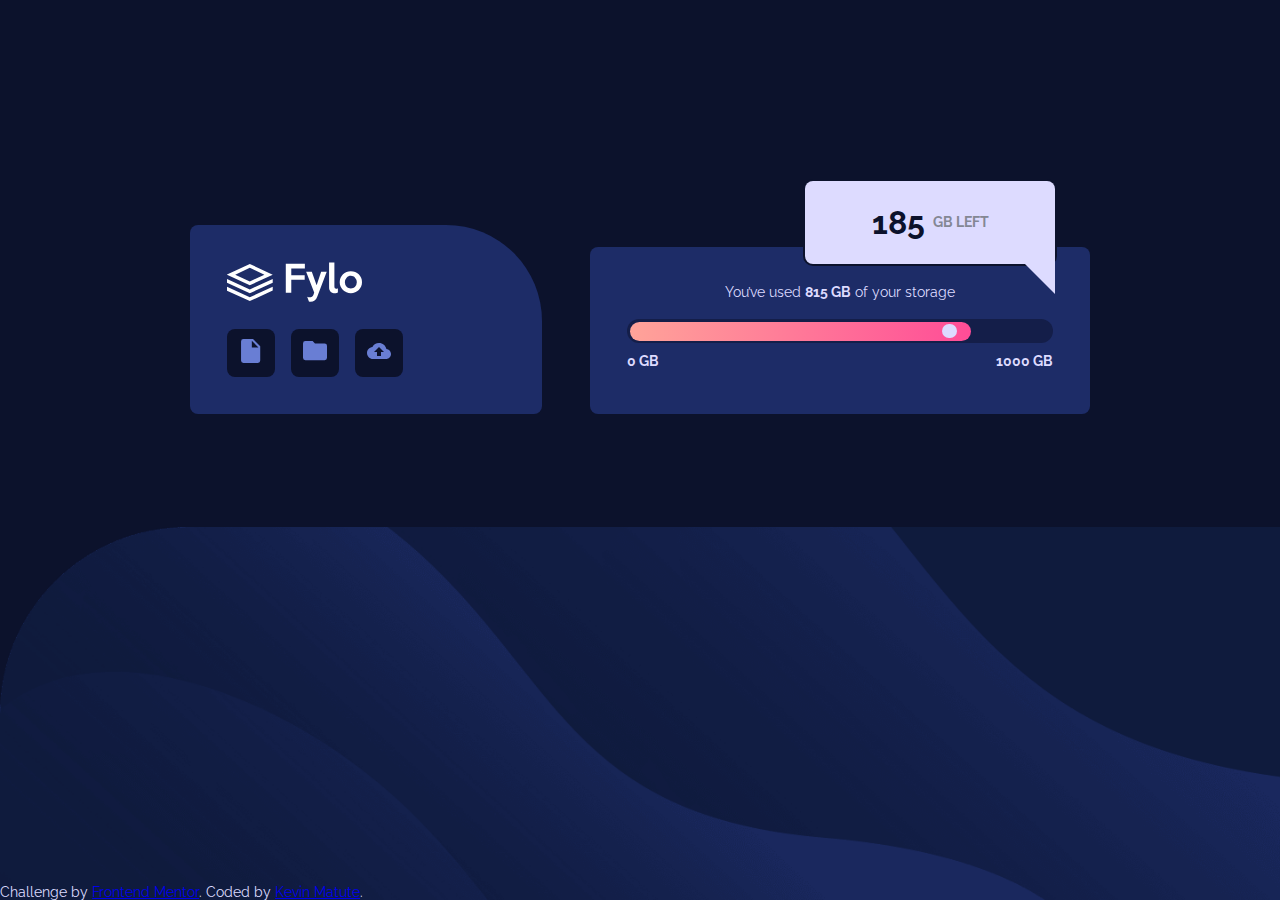
<file: index.html>
<!DOCTYPE html>
<html lang="en">
  <head>
    <meta charset="UTF-8" />
    <meta name="viewport" content="width=device-width, initial-scale=1.0" />
    <!-- displays site properly based on user's device -->

    <link
      rel="icon"
      type="image/png"
      sizes="32x32"
      href="./images/favicon-32x32.png"
    />
    <link rel="stylesheet" href="style.css" />
    <link rel="preconnect" href="https://fonts.googleapis.com" />
    <link rel="preconnect" href="https://fonts.gstatic.com" crossorigin />
    <link
      href="https://fonts.googleapis.com/css2?family=Raleway:wght@400;700&display=swap"
      rel="stylesheet"
    />
    <title>Frontend Mentor | Fylo data storage component</title>
  </head>
  <body>
    <main>
      <div class="box box-menu">
        <img
          src="images/logo.svg"
          alt="Logo Fylo"
          class="box-menu__logo"
        />
        <div class="box-menu__buttons">
          <button class="box-menu__item">
            <img
              src="images/icon-document.svg"
              alt="Document button"
              class="box-menu__items"
            />
          </button>
          <button class="box-menu__item">
            <img
              src="images/icon-folder.svg"
              alt="Folder button"
              class="box-menu__items"
            />
          </button>
          <button class="box-menu__item">
            <img
              src="images/icon-upload.svg"
              alt="Upload button"
              class="box-menu__items"
            />
          </button>
        </div>
      </div>
      <div class="box box-storage">
        <p class="box-storage__description">
          You’ve used <b>815 GB</b> of your storage
        </p>
        <div class="box-storage__display"></div>
        <div class="box-storage__numbers">
          <p>0 GB</p>
          <p>1000 GB</p>
        </div>
        <div class="box-left-storage">
          <p class="box-left-storage__numbers">185</p>
          <p class="box-left-storage__gb">GB Left</p>
        </div>
      </div>
      
    </main>
    <footer class="attribution">
      Challenge by
      <a href="https://www.frontendmentor.io?ref=challenge" target="_blank"
        >Frontend Mentor</a
      >. Coded by <a href="#">Kevin Matute</a>.
    </footer>
  </body>
</html>
</file>
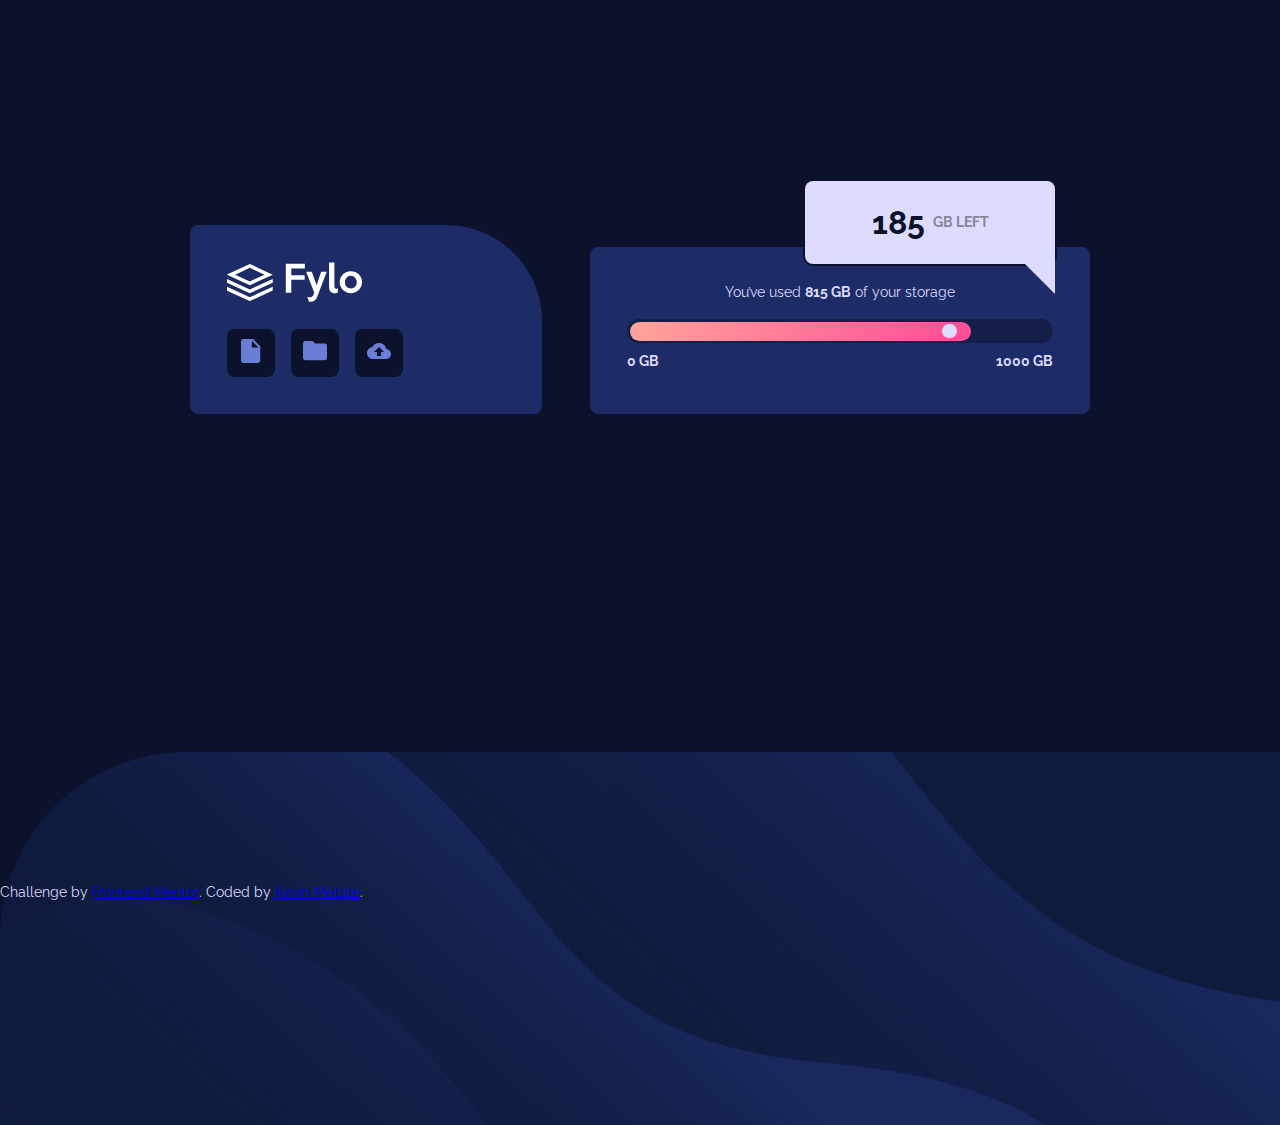
<file: fylo-data-storage-component-master/index.html>
<!DOCTYPE html>
<html lang="en">
  <head>
    <meta charset="UTF-8" />
    <meta name="viewport" content="width=device-width, initial-scale=1.0" />
    <!-- displays site properly based on user's device -->

    <link
      rel="icon"
      type="image/png"
      sizes="32x32"
      href="./images/favicon-32x32.png"
    />
    <link rel="stylesheet" href="style.css" />
    <link rel="preconnect" href="https://fonts.googleapis.com" />
    <link rel="preconnect" href="https://fonts.gstatic.com" crossorigin />
    <link
      href="https://fonts.googleapis.com/css2?family=Raleway:wght@400;700&display=swap"
      rel="stylesheet"
    />
    <title>Frontend Mentor | Fylo data storage component</title>
  </head>
  <body>
    <main>
      <div class="box box-menu">
        <img
          src="/fylo-data-storage-component-master/images/logo.svg"
          alt="Logo Fylo"
          class="box-menu__logo"
        />
        <div class="box-menu__buttons">
          <button class="box-menu__item">
            <img
              src="/fylo-data-storage-component-master/images/icon-document.svg"
              alt="Document button"
              class="box-menu__items"
            />
          </button>
          <button class="box-menu__item">
            <img
              src="/fylo-data-storage-component-master/images/icon-folder.svg"
              alt="Folder button"
              class="box-menu__items"
            />
          </button>
          <button class="box-menu__item">
            <img
              src="/fylo-data-storage-component-master/images/icon-upload.svg"
              alt="Upload button"
              class="box-menu__items"
            />
          </button>
        </div>
      </div>
      <div class="box box-storage">
        <p class="box-storage__description">
          You’ve used <b>815 GB</b> of your storage
        </p>
        <div class="box-storage__display"></div>
        <div class="box-storage__numbers">
          <p>0 GB</p>
          <p>1000 GB</p>
        </div>
        <div class="box-left-storage">
          <p class="box-left-storage__numbers">185</p>
          <p class="box-left-storage__gb">GB Left</p>
        </div>
      </div>
      
    </main>
    <footer class="attribution">
      Challenge by
      <a href="https://www.frontendmentor.io?ref=challenge" target="_blank"
        >Frontend Mentor</a
      >. Coded by <a href="#">Kevin Matute</a>.
    </footer>
  </body>
</html>
</file>
<file: style.css>
*,
::after,
::before {
  box-sizing: border-box;
}
:root {
  --primary-gradient: linear-gradient(
    90deg,
    hsl(6, 100%, 80%),
    hsl(335, 100%, 65%)
  );
  --card-color: hsl(228, 56%, 26%);
  --buttons-color: hsl(229, 57%, 11%);
  --text-color: hsl(243, 100%, 93%);
  --text-color-second: hsl(229, 7%, 55%);
  --border-cards: 8px;
}

/******* general styles *************/

body {
  min-height: 100vh;
  margin: 0;
  padding: 0.1px;
  font-size: 14px;
  font-family: "Raleway", sans-serif;
  color: var(--text-color);
  background-image: url(images/bg-mobile.png);
  background-repeat: no-repeat;
  background-size: cover;
}
img {
  max-width: 100%;
}
p {
  margin: 0;
}

/*********************** Card styles ***************/

.box {
  width: clamp(20rem, 90%, 500px);
  padding: 2.3rem;
  margin: 0 auto;
  border-radius: var(--border-cards);
  background-color: var(--card-color);
}
.box-menu {
  margin-top: 10rem;
  margin-bottom: 1rem;
  border-top-right-radius: 6rem;
}
.box-menu__logo {
  margin-bottom: 1.5rem;
}
.box-menu__buttons {
  display: flex;
  justify-content: start;
  column-gap: 1rem;
}
.box-menu__item {
  width: 3rem;
  height: 3rem;
  border: none;
  border-radius: var(--border-cards);
  background-color: var(--buttons-color);
  cursor: pointer;
}
.box-storage__description {
  text-align: center;
  margin-bottom: 1.2rem;
}
.box-storage {
  position: relative;
}
.box-storage__display {
  position: relative;
  width: 100%;
  height: 1.5rem;
  margin-bottom: 0.6rem;
  border-radius: 2rem;
  background-color: hsla(229, 57%, 11%, 0.514);
}
.box-storage__display::before {
  content: "";
  position: absolute;
  width: 80%;
  height: 80%;
  top: 10%;
  left: 3px;
  border-radius: inherit;
  background-image: var(--primary-gradient);
}
.box-storage__display::after {
  content: "";
  position: absolute;
  width: 15px;
  height: 60%;
  top: 20%;
  left: 74%;
  border-radius: inherit;
  background-color: var(--text-color);
}
.box-storage__numbers {
  display: flex;
  justify-content: space-between;
  margin-bottom: 0.5rem;
  font-weight: 700;
}
.box-left-storage {
  position: absolute;
  display: flex;
  justify-content: center;
  align-items: center;
  width: clamp(10rem, 50%, 20rem);
  height: 50%;
  left: 25%;
  border-radius: var(--border-cards);
  font-weight: 700;
  text-transform: uppercase;
  color: var(--text-color-second);
  background-color: var(--text-color);
}
.box-left-storage__numbers {
  font-size: 2rem;
  color: var(--buttons-color);
  margin-right: 0.5rem;
}

.attribution {
  position: absolute;
  bottom: 0;
}
/********************* Responsive ****************/

@media screen and (min-width: 1024px) {
  body {
    background-color: var(--buttons-color);
    background-image: url(images/bg-desktop.png);
    background-position: left bottom;
    background-size: contain;
    overflow: hidden;
  }
  main {
    display: flex;
    justify-content: center;
    align-items: end;
    gap: 3rem;
    margin-top: 25vh;
  }
  .box {
    margin: 0;
  }
  .box-menu {
    width: 22rem;
  }
  .box-left-storage {
    top: -40%;
    left: 43%;
    height: 50%;
    box-shadow: 0 0 0 2px var(--buttons-color);
  }
  .box-left-storage::after {
    content: "";
    position: absolute;
    width: 30px;
    height: 50px; 
    bottom: -30px;
    right: 0;
    border-right: 50px solid var(--text-color);
    border-bottom: 50px  solid transparent;
    
  }
}
</file>
<file: fylo-data-storage-component-master/style.css>
*,
::after,
::before {
  box-sizing: border-box;
}
:root {
  --primary-gradient: linear-gradient(
    90deg,
    hsl(6, 100%, 80%),
    hsl(335, 100%, 65%)
  );
  --card-color: hsl(228, 56%, 26%);
  --buttons-color: hsl(229, 57%, 11%);
  --text-color: hsl(243, 100%, 93%);
  --text-color-second: hsl(229, 7%, 55%);
  --border-cards: 8px;
}

/******* general styles *************/

body {
  height: 100vh;
  margin: 0;
  padding: 0.01px;
  font-size: 14px;
  font-family: "Raleway", sans-serif;
  color: var(--text-color);
  background-image: url(/fylo-data-storage-component-master/images/bg-mobile.png);
  background-repeat: no-repeat;
  background-size: cover;
}
img {
  max-width: 100%;
}
p {
  margin: 0;
}

/*********************** Card styles ***************/

.box {
  width: clamp(20rem, 90%, 500px);
  padding: 2.3rem;
  margin: 0 auto;
  border-radius: var(--border-cards);
  background-color: var(--card-color);
}
.box-menu {
  margin-top: 10rem;
  margin-bottom: 1rem;
  border-top-right-radius: 6rem;
}
.box-menu__logo {
  margin-bottom: 1.5rem;
}
.box-menu__buttons {
  display: flex;
  justify-content: start;
  column-gap: 1rem;
}
.box-menu__item {
  width: 3rem;
  height: 3rem;
  border: none;
  border-radius: var(--border-cards);
  background-color: var(--buttons-color);
  cursor: pointer;
}
.box-storage__description {
  text-align: center;
  margin-bottom: 1.2rem;
}
.box-storage {
  position: relative;
}
.box-storage__display {
  position: relative;
  width: 100%;
  height: 1.5rem;
  margin-bottom: 0.6rem;
  border-radius: 2rem;
  background-color: hsla(229, 57%, 11%, 0.514);
}
.box-storage__display::before {
  content: "";
  position: absolute;
  width: 80%;
  height: 80%;
  top: 10%;
  left: 3px;
  border-radius: inherit;
  background-image: var(--primary-gradient);
}
.box-storage__display::after {
  content: "";
  position: absolute;
  width: 15px;
  height: 60%;
  top: 20%;
  left: 74%;
  border-radius: inherit;
  background-color: var(--text-color);
}
.box-storage__numbers {
  display: flex;
  justify-content: space-between;
  margin-bottom: 0.5rem;
  font-weight: 700;
}
.box-left-storage {
  position: absolute;
  display: flex;
  justify-content: center;
  align-items: center;
  width: clamp(10rem, 50%, 20rem);
  height: 50%;
  left: 25%;
  border-radius: var(--border-cards);
  font-weight: 700;
  text-transform: uppercase;
  color: var(--text-color-second);
  background-color: var(--text-color);
}
.box-left-storage__numbers {
  font-size: 2rem;
  color: var(--buttons-color);
  margin-right: 0.5rem;
}

.attribution {
  position: absolute;
  bottom: 0;
}
/********************* Responsive ****************/

@media screen and (min-width: 1024px) {
  body {
    background-color: var(--buttons-color);
    background-image: url(/fylo-data-storage-component-master/images/bg-desktop.png);
    background-position: left bottom;
    background-size: contain;
    overflow: hidden;
  }
  main {
    display: flex;
    justify-content: center;
    align-items: end;
    gap: 3rem;
    margin-top: 25vh;
  }
  .box {
    margin: 0;
  }
  .box-menu {
    width: 22rem;
  }
  .box-left-storage {
    top: -40%;
    left: 43%;
    height: 50%;
    box-shadow: 0 0 0 2px var(--buttons-color);
  }
  .box-left-storage::after {
    content: "";
    position: absolute;
    width: 30px;
    height: 50px; 
    bottom: -30px;
    right: 0;
    border-right: 50px solid var(--text-color);
    border-bottom: 50px  solid transparent;
    
  }
}
</file>
